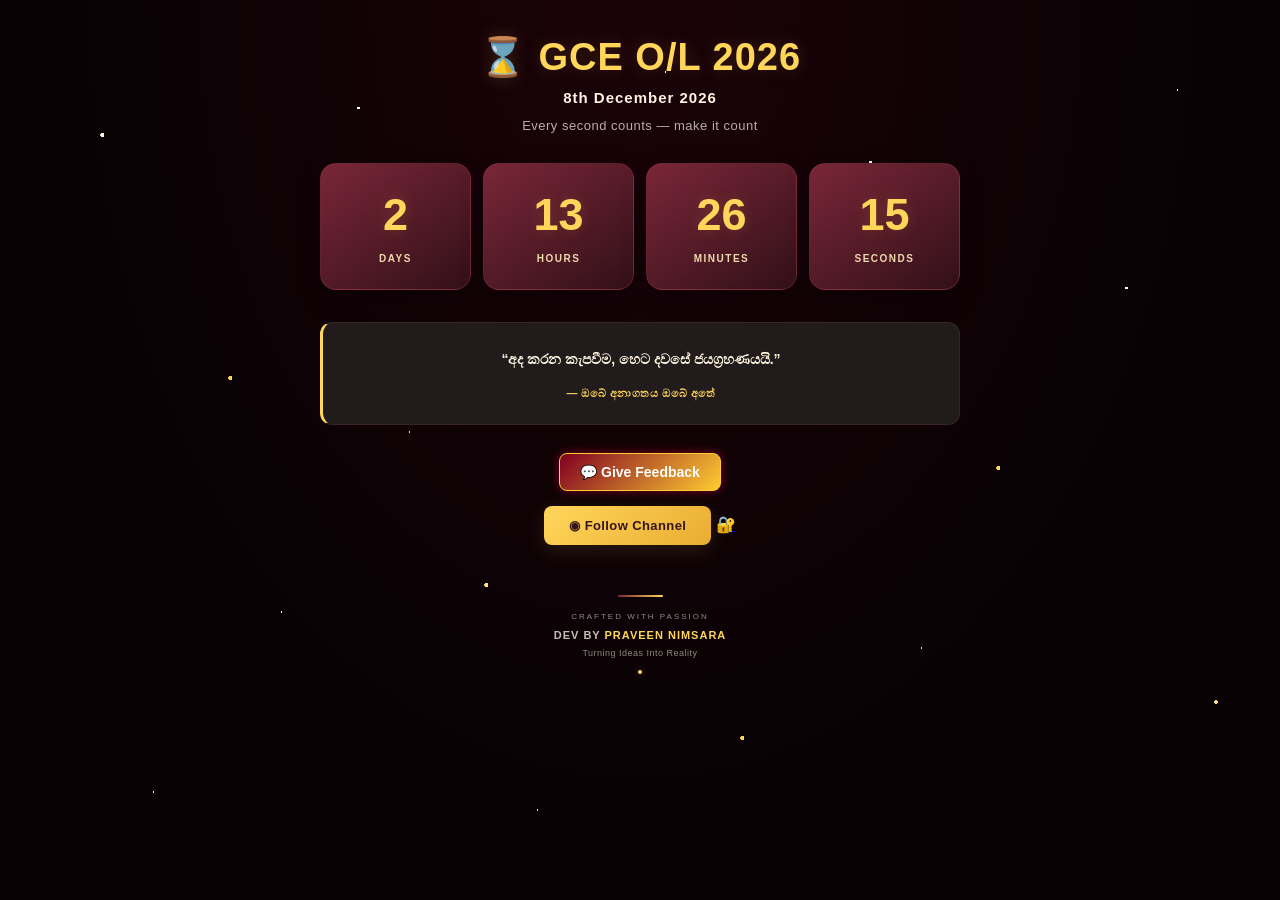
<file: index.html>
<!DOCTYPE html>
<html lang="en">
<head>
  
<title>GCE O/L 2026 Countdown | EDU Timer</title>

<meta name="description" content="Track the remaining days, hours, minutes and seconds until the Sri Lankan GCE O/L 2026 examination. Every second counts!">

<meta name="keywords" content="O/L 2026, Sri Lanka O/L Countdown, GCE O/L Timer, EDU Timer">

<meta name="author" content="Praveen Nimsara">

<meta property="og:title" content="GCE O/L 2026 Countdown">
<meta property="og:description" content="Every second counts — make it count!">
<meta property="og:type" content="website">

  <meta name="google-site-verification" content="OrseCgZKq1qOwsS5Z2S9nMf1d5GxGDR8sCxh-np_bb8" />
  <meta charset="UTF-8">
  <meta name="viewport" content="width=device-width, initial-scale=1.0">
  <title>GCE O/L 2026 Countdown</title>
  <link rel="stylesheet" href="style.css">
</head>
<body>
<div class="light-waves" aria-hidden="true"></div>

  <main class="container">
    <h1>⌛ GCE O/L 2026</h1>
    <h3>8th December 2026</h3>
    <p class="subtitle">Every second counts — make it count</p>

    <div class="timer">
      <div class="card">
        <span id="days">00</span>
        <p>DAYS</p>
      </div>
      <div class="card">
        <span id="hours">00</span>
        <p>HOURS</p>
      </div>
      <div class="card">
        <span id="minutes">00</span>
        <p>MINUTES</p>
      </div>
      <div class="card">
        <span id="seconds">00</span>
        <p>SECONDS</p>
      </div>
    </div>

    
<div class="quote">
  <p>“අද කරන කැපවීම, හෙට දවසේ ජයග්‍රහණයයි.”</p>
  <strong>— ඔබේ අනාගතය ඔබේ අතේ</strong>
</div>


  <div style="text-align: center; margin: 15px;">
  <a href="feedback.html" class="feedback-btn">
    💬 Give Feedback
  </a>
</div>
<a
  class="follow"
  href="https://whatsapp.com/channel/0029VbDSFmB4NVidJr40N43l"
  target="_blank"
  rel="noopener noreferrer"
>
  ◉ Follow Channel
</a>


<a href="admin.html" class="admin-corner" title="Admin Login" aria-label="Admin Login">🔐</a>


<footer class="dev-footer">
  <span class="dev-line"></span>
  <p class="dev-label">CRAFTED WITH PASSION</p>
  <h2 class="dev-name">DEV BY <span>PRAVEEN NIMSARA</span></h2>
  <p class="dev-tag">Turning Ideas Into Reality</p>
  <div class="dev-dot"></div>
</footer>

  </main>

  <script src="script.js"></script>
</body>
</html>
</file>
<file: style.css>
/* ===== PRAVEEN NIMSARA | O/L COUNTDOWN ===== */

* {
  margin: 0;
  padding: 0;
  box-sizing: border-box;
}

:root {
  --bg: #171717;
  --merun: #501722;
  --merun-light: #792638;
  --yellow: #FFD65A;
  --text: #FFF5E0;
  --muted: #B8AFA8;
}

body {
  min-height: 100vh;
  background:
    radial-gradient(ellipse at top, #35151d 0%, transparent 55%),
    var(--bg);
  color: var(--text);
  font-family: Arial, sans-serif;
  display: flex;
  justify-content: center;
  padding: 35px 16px;
}

.container {
  width: 100%;
  max-width: 640px;
  text-align: center;
}

/* Main heading */

h1 {
  color: var(--yellow);
  font-size: clamp(27px, 5vw, 38px);
  font-weight: 800;
  letter-spacing: 1px;
  margin-bottom: 10px;
  text-shadow: 0 0 18px #ffd65a30;
}

h3 {
  color: var(--text);
  font-size: 15px;
  letter-spacing: 1px;
  margin: 8px 0;
}

.subtitle {
  color: var(--muted);
  font-size: 13px;
  margin: 12px 0 30px;
  letter-spacing: 0.5px;
}

/* Countdown cards */

.timer {
  display: grid;
  grid-template-columns: repeat(4, minmax(0, 1fr));
  gap: 12px;
  margin-bottom: 32px;
}

.card {
  background: linear-gradient(
    145deg,
    var(--merun-light),
    #321018
  );
  border: 1px solid #9c3b4d60;
  border-radius: 16px;
  padding: 25px 4px;
  box-shadow: 0 8px 25px #00000035;
  transition: transform 0.25s, border-color 0.25s;
}

.card:hover {
  transform: translateY(-4px);
  border-color: var(--yellow);
}

.card span {
  display: block;
  color: var(--yellow);
  font-size: clamp(25px, 5vw, 45px);
  font-weight: 800;
  font-variant-numeric: tabular-nums;
  text-shadow: 0 0 14px #ffd65a25;
}

.card p {
  color: #f0d8ad;
  font-size: 10px;
  font-weight: bold;
  letter-spacing: 1.5px;
  margin-top: 12px;
}

/* Sinhala motivation quote */

.quote {
  background: #211b1c;
  border: 1px solid #6c3b3655;
  border-left: 3px solid var(--yellow);
  border-radius: 12px;
  padding: 23px 15px;
  margin-bottom: 28px;
}

.quote p {
  color: var(--text);
  font-size: 14px;
  font-weight: 600;
  line-height: 1.9;
  margin-bottom: 10px;
}

.quote strong {
  color: var(--yellow);
  font-size: 11px;
  letter-spacing: 0.5px;
}

/* WhatsApp channel button */

.follow {
  display: inline-block;
  background: linear-gradient(135deg, #FFD65A, #E9AD32);
  color: #35151a;
  padding: 12px 25px;
  border-radius: 8px;
  text-decoration: none;
  font-size: 13px;
  font-weight: 800;
  letter-spacing: 0.4px;
  box-shadow: 0 5px 20px #ffd65a20;
  transition: transform 0.2s, box-shadow 0.2s;
}

.follow:hover {
  transform: translateY(-2px);
  box-shadow: 0 8px 25px #ffd65a35;
}

/* Developer signature */

.dev-footer {
  margin: 38px auto 8px;
  padding: 12px 8px;
  text-align: center;
}

.dev-line {
  display: block;
  width: 45px;
  height: 2px;
  margin: 0 auto 15px;
  border-radius: 10px;
  background: linear-gradient(
    90deg,
    var(--merun-light),
    var(--yellow)
  );
}

.dev-label {
  color: #948783;
  font-size: 8px;
  letter-spacing: 2px;
  margin-bottom: 8px;
}

.dev-name {
  color: #c8bdb7;
  font-size: 11px;
  font-weight: 600;
  letter-spacing: 1px;
}

.dev-name span {
  color: var(--yellow);
  font-weight: 700;
}

.dev-tag {
  color: #8f8580;
  font-size: 9px;
  letter-spacing: 0.5px;
  margin-top: 7px;
}

.dev-dot {
  width: 4px;
  height: 4px;
  border-radius: 50%;
  background: var(--yellow);
  margin: 12px auto 0;
  box-shadow: 0 0 8px #ffd65a70;
}


.light-waves {
  position: fixed;
  inset: 0;
  z-index: 0;
  overflow: hidden;
  pointer-events: none;
  background:
    radial-gradient(
      ellipse at 50% 0%,
      rgba(75, 0, 18, 0.28),
      transparent 65%
    ),
    #080204;
}

/* Keep stars visible */
.light-waves::after {
  content: "";
  position: absolute;
  inset: 0;
  background-image:
    radial-gradient(2px 2px at 8% 15%, #fff8df 98%, transparent),
    radial-gradient(2px 2px at 18% 42%, #ffd84d 98%, transparent),
    radial-gradient(1.5px 1.5px at 28% 12%, #fff 98%, transparent),
    radial-gradient(2px 2px at 38% 65%, #ffdf86 98%, transparent),
    radial-gradient(1.5px 1.5px at 48% 28%, #fff 98%, transparent),
    radial-gradient(2px 2px at 58% 82%, #ffd84d 98%, transparent),
    radial-gradient(1.5px 1.5px at 68% 18%, #fff8df 98%, transparent),
    radial-gradient(2px 2px at 78% 52%, #ffd84d 98%, transparent),
    radial-gradient(1.5px 1.5px at 88% 32%, #fff 98%, transparent),
    radial-gradient(2px 2px at 95% 78%, #ffdf86 98%, transparent),
    radial-gradient(1px 1px at 12% 88%, #fff 98%, transparent),
    radial-gradient(1px 1px at 32% 48%, #ffd84d 98%, transparent),
    radial-gradient(1px 1px at 52% 8%, #fff 98%, transparent),
    radial-gradient(1px 1px at 72% 72%, #ffdf86 98%, transparent),
    radial-gradient(1px 1px at 92% 10%, #fff 98%, transparent),
    radial-gradient(1px 1px at 22% 68%, #fff 98%, transparent),
    radial-gradient(1px 1px at 42% 90%, #ffd84d 98%, transparent),
    radial-gradient(1px 1px at 62% 40%, #fff 98%, transparent);
  background-repeat: no-repeat;
  animation: starTwinkle 5s ease-in-out infinite alternate;
}

@keyframes starTwinkle {
  from {
    opacity: 0.45;
  }
  to {
    opacity: 1;
  }
}

.container {
  position: relative;
  z-index: 1;
}


.feedback-btn {
  display: inline-block;
  padding: 10px 20px;
  background: linear-gradient(135deg, #800020, #ffcc33);
  color: #ffffff;
  text-decoration: none;
  font-weight: bold;
  font-size: 14px;
  border: 1px solid #ffcc33;
  border-radius: 8px;
  box-shadow: 0 0 10px #800020;
  transition: 0.3s;
}

.feedback-btn:hover {
  transform: scale(1.05);
  box-shadow: 0 0 18px #ffcc33;
}
</file>
